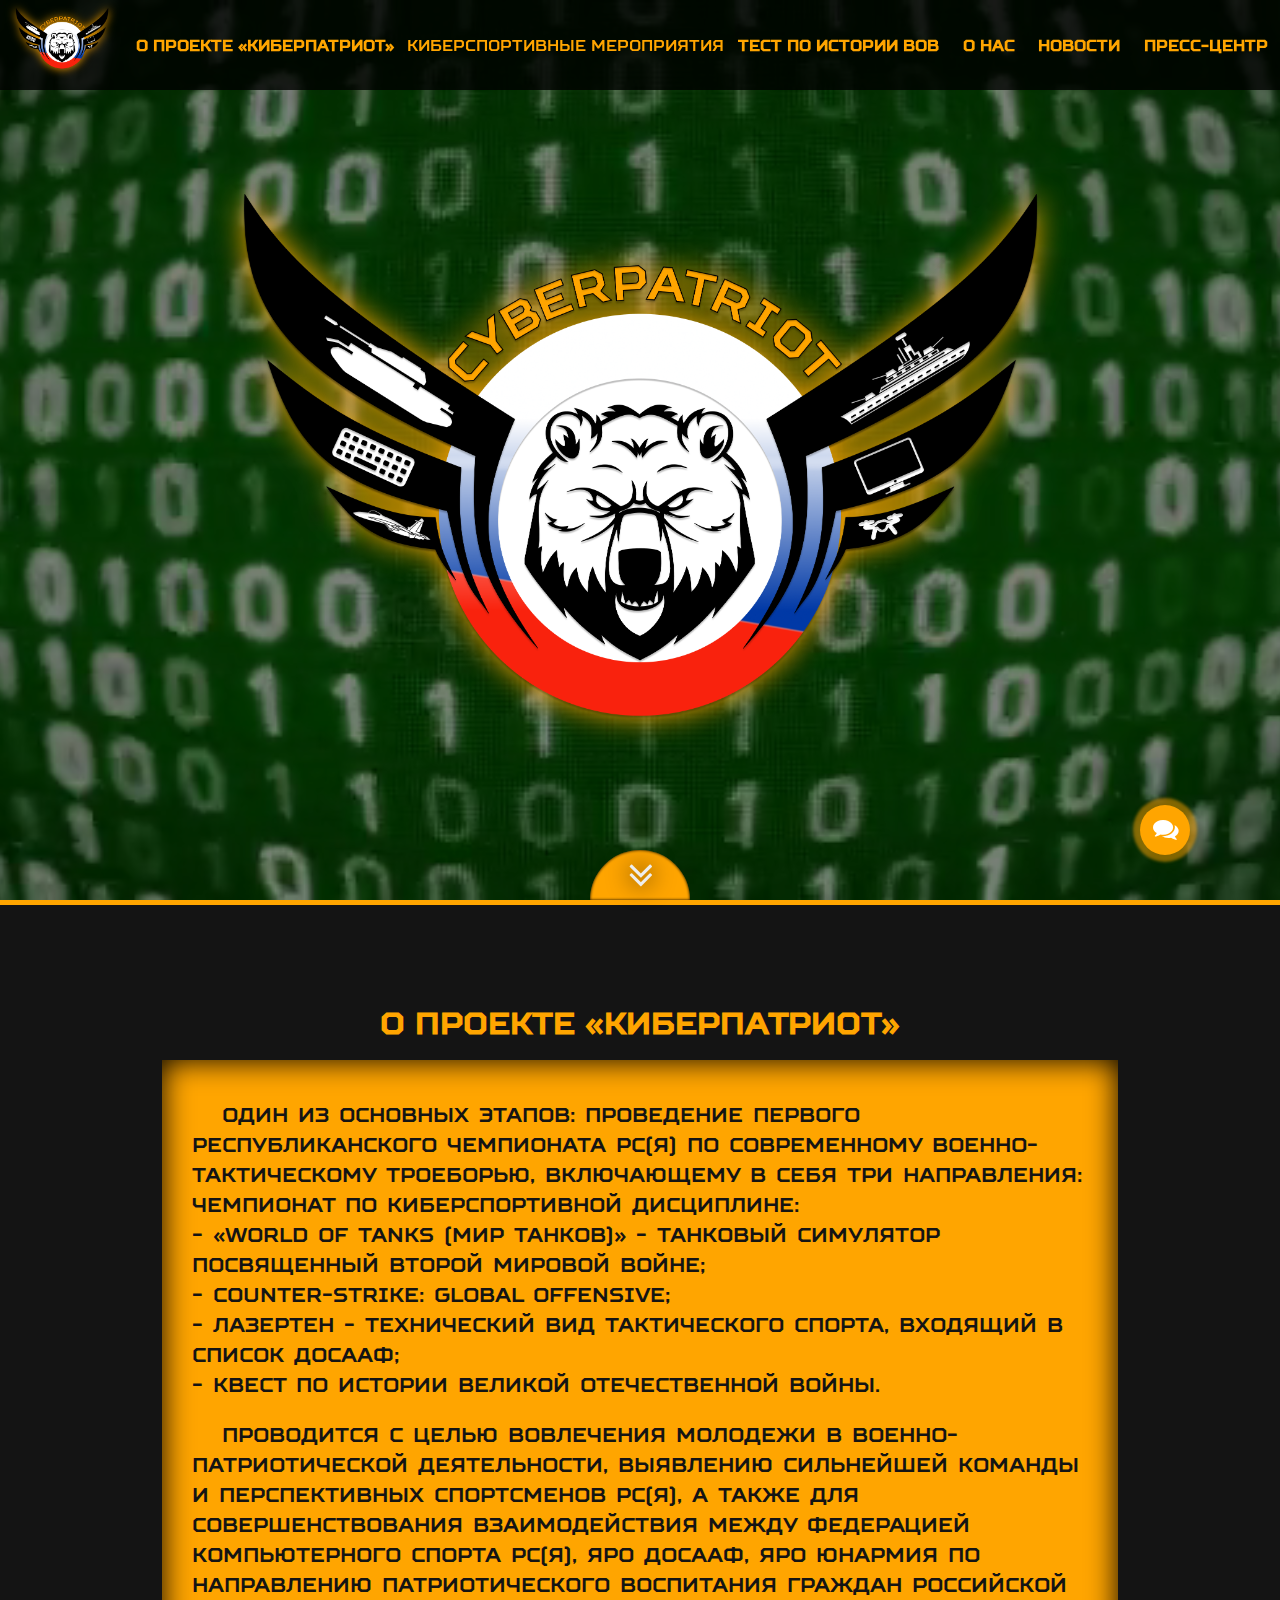
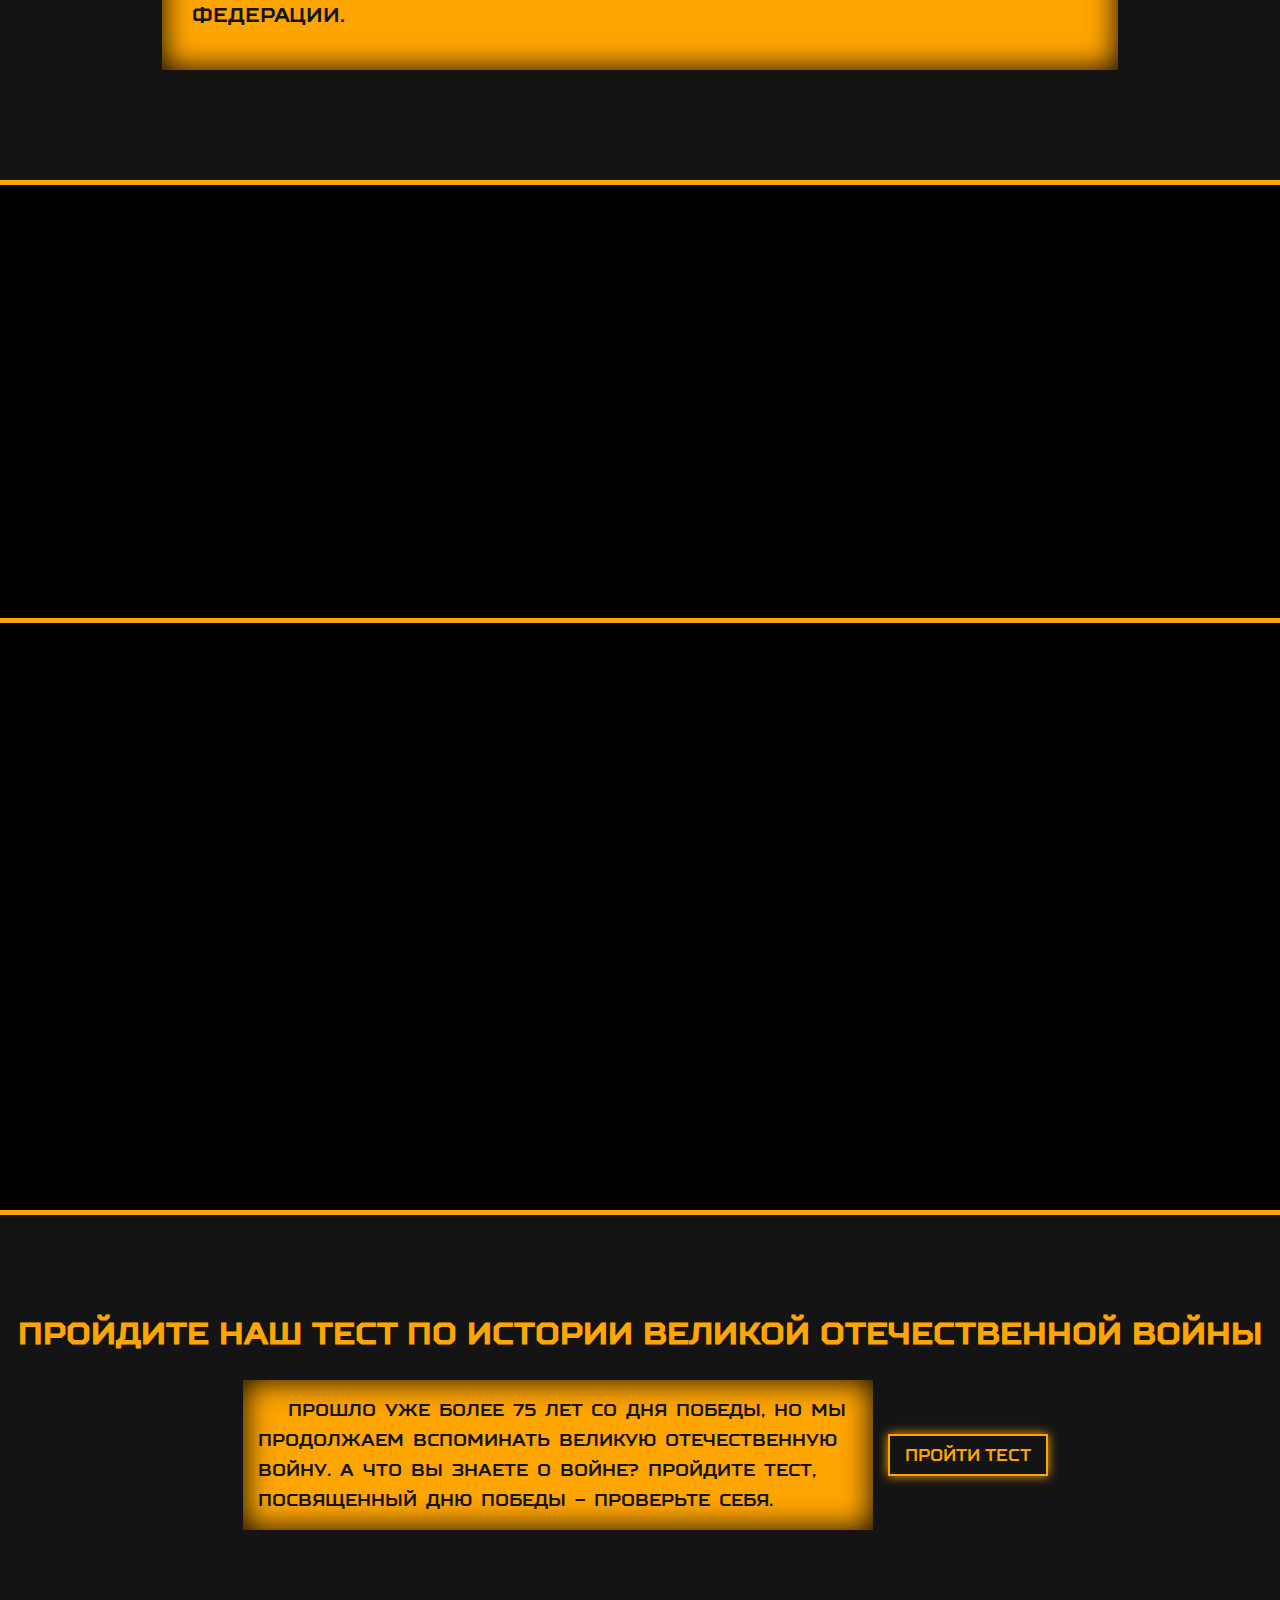
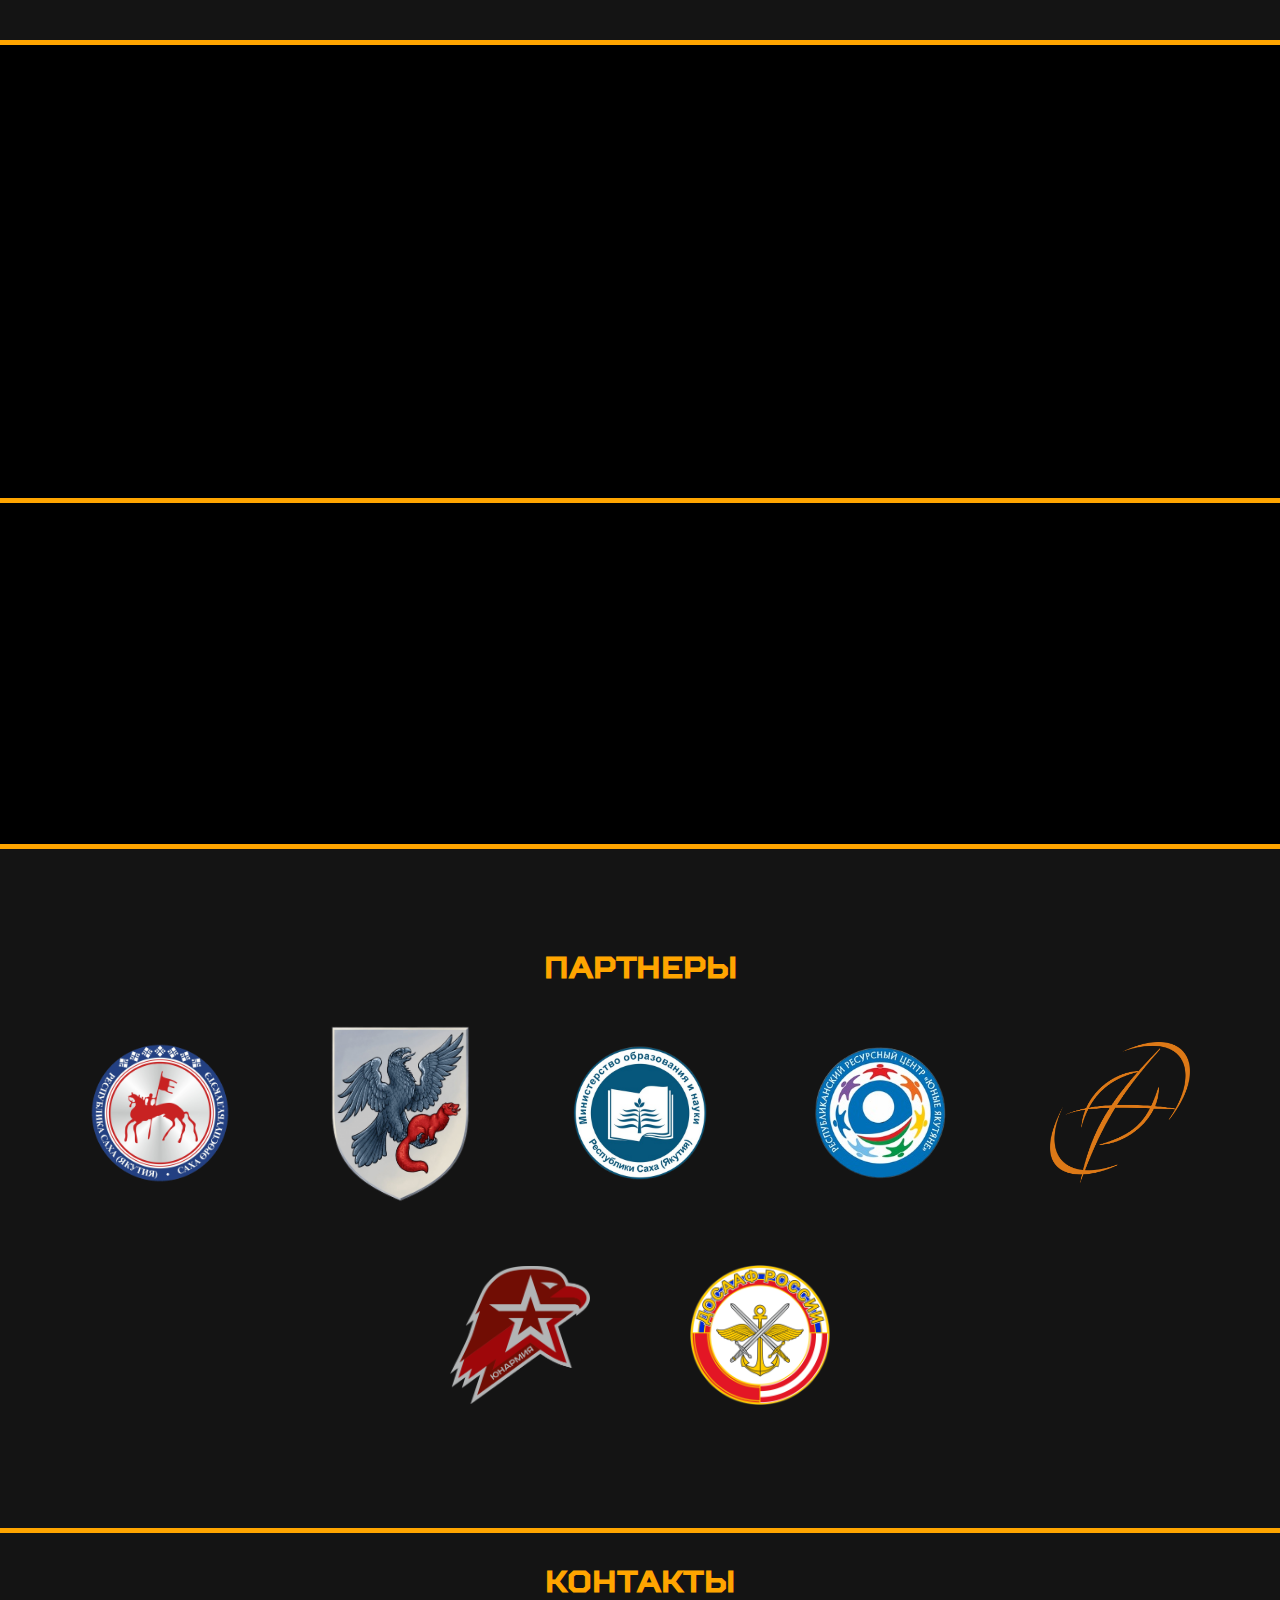
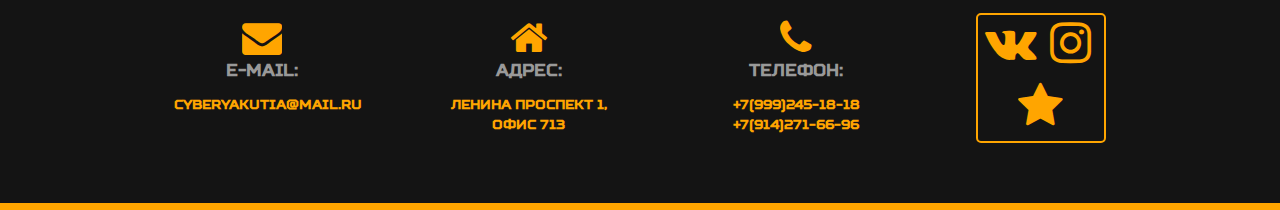
<file: index.html>
<!DOCTYPE html>
<html lang="en">
<head>
	<meta charset="UTF-8">
 	<meta name="viewport" content="width=device-width, initial-scale=1">
 	<link rel="shortcut icon" href="Group 3.png" type="image/png">
	<link rel="stylesheet" href="armygames.css">
	<link rel="stylesheet" href="media-armygames.css">
	<link href="https://stackpath.bootstrapcdn.com/font-awesome/4.7.0/css/font-awesome.min.css" rel="stylesheet">
	<script src="https://code.jquery.com/jquery-2.2.4.js"></script>
	<title>CYBERPATRIOT</title>
</head>
<body>
    <script type="text/javascript">
    $(function(){
        $('.preloader_bg, .preloader_content').fadeIn(0);
        $(window).load(function(){
            $('.preloader_bg').delay(250).fadeOut(100);
            $('.preloader_content').delay(250).fadeOut(150);
        });
    
    });
    $(document).ready( function(){
        $("header img").addClass("anilogo");
    });

    let vh = window.innerHeight * 0.01;
	document.documentElement.style.setProperty('--vh', `${vh}px`);

    window.addEventListener('resize', () => {
	  let vh = window.innerHeight * 0.01;
	  document.documentElement.style.setProperty('--vh', `${vh}px`);
	});
    </script>
    <div class="preloader_bg"></div>
    <div class="preloader_content">
    	<div class="loader"></div>
    </div>

	<input type="checkbox" class="navbtn" name="" checked="сhecked">
	<span class="icon"></span>
	<input type="checkbox" class="mailbtn" name="">
	<div class="givequest">
		<i class="fa fa-comments" aria-hidden="true"></i>
		<i class="fa fa-times" aria-hidden="true"></i>
	</div>

	<form  action="mail.php" method="POST">
		<h1>Задать вопрос</h1>
       		<div class="important">
				<h3>* - Обязательно к заполнению</h3>
			</div>
		<div class="mailbox">
				<h3>Ваше ФИО *</h3>
				<input name="name" placeholder="Оконешников Иван Иванович" required type="text">
		</div>
		<div class="mailbox">
				<h3>номер телефона *</h3>
				<input name="phone" type="text">
		</div>
		<div class="mailbox">
				<h3>Почта *</h3>
				<input name="mail" type="text">
		</div>
		<div class="mailbox">
				<h3>Сообщение</h3>
				<textarea name="someshet"></textarea>
		</div>
			<input type="submit" value="ОТПРАВИТЬ">
	        <address>cyberyakutia@mail.ru</address>
	 </form>

	<nav>
		<a href="#"><img src="Desktop2.png" alt=""></a>
		<a href="#tournament">О проекте «Киберпатриот»</a>
		
		<div class="linkgames">
			<p>киберспортивные мероприятия</p>
			<ul>
				<li><a href="#section1">CS:GO</a></li>
				<li><a href="#section2">WoT</a></li>
				<li><a href="#section3">лазертаг</a></li>
				<li><a href="#section4">лагерь</a></li>
			</ul>
		</div>
		<a href="testpatriot.html">тест по истории ВОВ</a>
		<a href="aboutUs.html">О нас</a>
		<a href="news.html">Новости</a>
		<a href="photoreport.html">пресс-центр</a>
	</nav>
	<header>
		<div class="blackvideo">
			<video preload="auto" autoplay="true" loop="true" muted="muted" >
				<source src="binaryvideo.mp4">
			</video>
		</div>
		<img src="Desktop2.png" alt="">
		<a href="#tournament" class="godown">
			<i class="fa fa-angle-double-down" aria-hidden="true"></i>
		</a>
	</header>
	<article id="tournament">
		<h2>О проекте «Киберпатриот»</h2>
		<div class="tournamenttext">
			<p>один из основных этапов: проведение первого Республиканского чемпионата РС(Я) по Современному военно-тактическому троеборью, включающему в себя три направления: 
Чемпионат по киберспортивной дисциплине:<br>  - «World of tanks (Мир танков)» - танковый симулятор посвященный Второй мировой войне;<br>  - Counter-Strike: Global Offensive;<br> - 
Лазертен - технический вид тактического спорта, входящий в список ДОСААФ;<br> - Квест по истории Великой отечественной войны.
</p><p>Проводится с целью вовлечения молодежи в военно-патриотической деятельности, выявлению сильнейшей команды и перспективных спортсменов РС(Я), а также для совершенствования взаимодействия между Федерацией Компьютерного Спорта РС(Я), ЯРО ДОСААФ, ЯРО ЮНАРМИЯ по направлению патриотического воспитания граждан Российской Федерации. 
</p>
		</div>
	</article>
	<section class="indexsection">
		<div id="section1" class="container">
		<div class="sectiontext">
			<h2>cs:go</h2>
			<h3>Противостояние Спецназа и террористов</h3>
			<div class="content">
				<p>CS:GO (Counter-Strike: Global Offensive) - это один из самых популярных шутеров нашего времени.</p>
				<p>Киберспортивная соревновательная составляющая CS:GO. Две команды: Контр-Террористы и Террористы должны защищать или атаковать плент (место закладки бомбы). Для того чтобы победить в раунде нужно ликвидировать весь состав команды врага, обезвредить бомбу или убедиться что бомба взорвалась (если играете за террористов).</p>
				<p> Игроки должны покупать оружие и броню чтобы повысить свои шансы на победу в матче.</p>
			</div>
		</div>
	</div>
	</section>
	<section class="indexsection">
		<div id="section2" class="container">
		<div class="sectiontext">
			<h2>World of tanks</h2>
			<h3>Соревнование танковых батальонов</h3>
			<div class="content">
				<p>World of Tanks — это массовая многопользовательская онлайн-игра, полностью посвящённая бронированным машинам середины XX века.</p>
				<p> У игроков есть возможность плечом к плечу сражаться с поклонниками стальных гигантов со всех уголков планеты, отстаивая свои претензии на мировое танковое господство.</p>
				<p>Продвинутая система прокачки и развития позволит вам испытать любую из машин, представленных в игре.</p>
				<p> Нравится ли вам изматывать противника на юрких лёгких танках, совершать неистовые прорывы на универсальных средних, испепелять врагов исполинскими «тяжами» или вы желаете стать первоклассным снайпером, управляя дальнобойной артиллерией, — машина любого класса может быть поистине смертоносным орудием в руках настоящего профессионала.</p>
			</div>
		</div>
	</div>
	</section>
	<article>
		<h2>пройдите наш тест по истории Великой отечественной войны</h2>
		<div class="testflex">
			<p>Прошло уже более 75 лет со дня Победы, но мы продолжаем вспоминать Великую Отечественную войну. А что вы знаете о войне? Пройдите тест, посвященный Дню Победы – проверьте себя.</p>
			<a href="testpatriot.html" class="link">
				пройти тест
			</a>
		</div>
		
	</article>
	<section class="indexsection">
		<div id="section3" class="container">
		<div class="sectiontext">
			<h2>лазертаг</h2>
			<h3>Соревнование лазерных батальонов</h3>
			<div class="content">
				<p>Лазертаг или лазерный бой, квазар - высокотехнологичная игра, происходящая в реальном времени и пространстве. Суть игры состоит в поражении игроков - противников безопасными лазерными выстрелами из бластера-автомата.</p> 
				<p>«Поражение» игрока происходит путём регистрации луча специальными датчиками оппонента (сенсорами), закрепленными на специальном жилете (повязке).</p> 
				<p>На выбор игроков предлагаются сценарные бои на любой из арен центра, предоставляются комплекты лазертаг-оборудования.</p>
			</div>
		</div>
	</div>
	</section>
	<section id="section4" class="indexsection">
		<div class="container">
		<div class="sectiontext">
			<h2>киберспортивный лагерь</h2>
			<h3>Военно-Полевые Испытания</h3>
			<div class="content">
				<p>Мы разработали уникальные квесты, которые станут не только отличным вариантом развлечений для детей и взрослых, но и хорошей физической тренировкой.</p> 
				<p>Во время часового квеста Вы пройдете полосу препятствий, ответите на загадки и проверите свою сообразительность, смекалку и наблюдательность.</p> 
			</div>
		</div>
	</div>
	</section>
	<article>
		<h2>Партнеры</h2>
	<div class="friends">
		<a href="https://agip.sakha.gov.ru/"target="_blank">
			<img src="sakha.png"  alt="">
		</a>
		<a href="https://якутск.рф"target="_blank">
			<img src="yakutsk.png"  alt="">
		</a>
		<a href="https://minobrnauki.sakha.gov.ru"target="_blank">
			<img src="book.png" alt="">
		</a>
		<a href="http://www.sakhaedu.ru"target="_blank">
			<img src="young.png" alt="">
		</a>
		<a href="https://vk.com/fcs_ykt"target="_blank">
			<img src="Vector.png" alt="">
		</a>
		<a href="https://yunarmy.ru/"target="_blank">
			<img src="ynarm.png" alt="">
		</a>
		<a href="http://www.dosaaf.ru/"target="_blank">
			<img src="dosaaf.png" alt="">
		</a>
	</div>
	</article>
	<footer>
		<h2>контакты</h2>
		<div class="contacts">
			<div class="contact">
				<i class="fa fa-envelope" aria-hidden="true"></i>
				<p>e-mail:</p>
				<h3>cyberyakutia@mail.ru</h3>
			</div>
			<div class="contact">
				<i class="fa fa-home" aria-hidden="true"></i>
				<p>адрес:</p>
				<h3>ленина проспект 1, офис 713</h3>
			</div>
			<div class="contact">
				<i class="fa fa-phone" aria-hidden="true"></i>
				<p>телефон:</p>
				<h3>+7(999)245-18-18<br>
					+7(914)271-66-96
				</h3>
			</div>
			<div class="contact">
				<a href="https://vk.com/fcs_ykt"><i class="fa fa-vk" aria-hidden="true"></i></a>
				<a href="https://www.instagram.com/cyberyakutia/"><i class="fa fa-instagram" aria-hidden="true"></i></a>
				<a href="https://resf.ru/"><i class="fa fa-star" aria-hidden="true"></i></a>
			</div>
		</div>
	</footer>
	<script src="scroll-out.js"></script>
	<script>
		ScrollOut({
			targets: '.container'
		})
	</script>
</body>
</html>
</file>
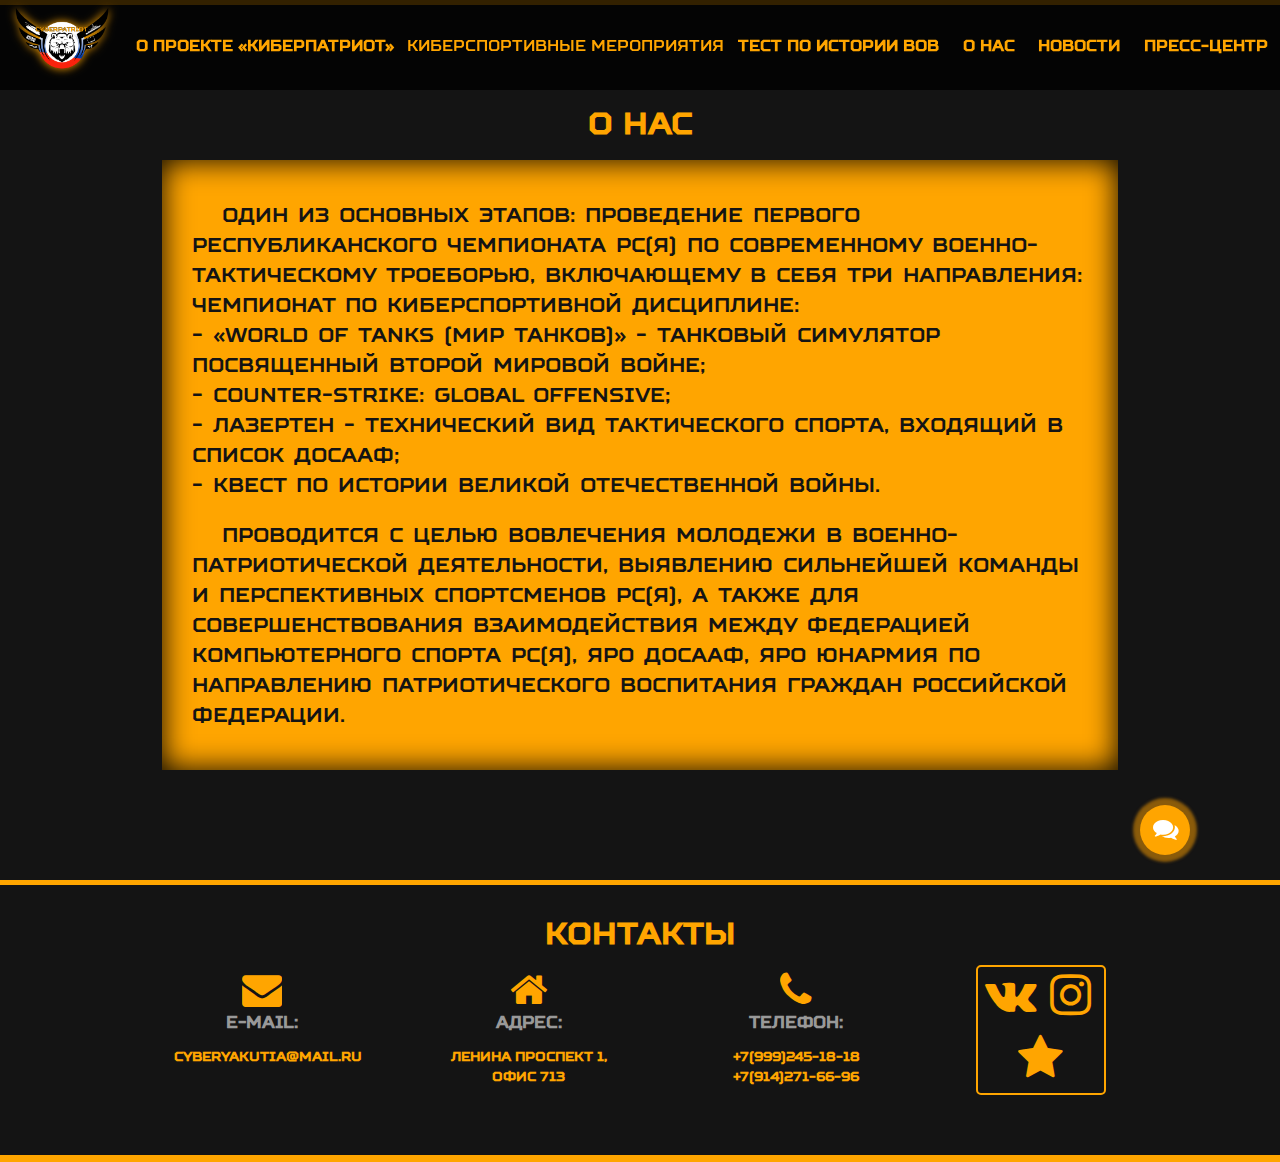
<file: aboutUs.html>
<!DOCTYPE html>
<html lang="en">
<head>
	<meta charset="UTF-8">
 	<meta name="viewport" content="width=device-width, initial-scale=1">
 	<link rel="shortcut icon" href="Group 3.png" type="image/png">
	<link rel="stylesheet" href="armygames.css">
	<link rel="stylesheet" href="media-armygames.css">
	<link href="https://stackpath.bootstrapcdn.com/font-awesome/4.7.0/css/font-awesome.min.css" rel="stylesheet">
	<script src="https://code.jquery.com/jquery-2.2.4.js"></script>
	<title>CYBERPATRIOT</title>
</head>
<body>
    <script type="text/javascript">
    $(function(){
        $('.preloader_bg, .preloader_content').fadeIn(0);
        $(window).load(function(){
            $('.preloader_bg').delay(250).fadeOut(100);
            $('.preloader_content').delay(250).fadeOut(150);
        });
    });
    $(document).ready( function(){
        $("header img").addClass("anilogo");
    });
    </script>
    <div class="preloader_bg"></div>
    <div class="preloader_content">
    	<div class="loader"></div>
    </div>

	<input type="checkbox" class="navbtn" name="" checked="сhecked">
	<span class="icon"></span>
	<input type="checkbox" class="mailbtn" name="">
	<div class="givequest">
		<i class="fa fa-comments" aria-hidden="true"></i>
		<i class="fa fa-times" aria-hidden="true"></i>
	</div>

	<form  action="mail.php" method="POST">
		<h1>Задать вопрос</h1>
       		<div class="important">
				<h3>* - Обязательно к заполнению</h3>
			</div>
		<div class="mailbox">
				<h3>Ваше ФИО *</h3>
				<input name="name" placeholder="Оконешников Иван Иванович" required type="text">
		</div>
		<div class="mailbox">
				<h3>номер телефона *</h3>
				<input name="phone" type="text">
		</div>
		<div class="mailbox">
				<h3>Почта *</h3>
				<input name="mail" type="text">
		</div>
		<div class="mailbox">
				<h3>Сообщение</h3>
				<textarea name="someshet"></textarea>
		</div>
			<input type="submit" value="ОТПРАВИТЬ">
	        <address>cyberyakutia@mail.ru</address>
	 </form>
	<nav>
		<a href="index.html"><img src="Desktop.png" alt=""></a>
		<a href="index.html#tournament">О проекте «Киберпатриот»</a>
		
		<div class="linkgames">
			<p>киберспортивные мероприятия</p>
			<ul>
				<li><a href="index.html#section1">CS:GO</a></li>
				<li><a href="index.html#section2">WoT</a></li>
				<li><a href="index.html#section3">лазертаг</a></li>
				<li><a href="index.html#section4">лагерь</a></li>
			</ul>
		</div>
		<a href="testpatriot.html">тест по истории ВОВ</a>
		<a href="#">О нас</a>
		<a href="news.html">Новости</a>
		<a href="photoreport.html">пресс-центр</a>
	</nav>
	<article id="tournament">
		<h2>О нас</h2>
		<div class="tournamenttext">
			<p>один из основных этапов: проведение первого Республиканского чемпионата РС(Я) по Современному военно-тактическому троеборью, включающему в себя три направления: 
Чемпионат по киберспортивной дисциплине:<br>  - «World of tanks (Мир танков)» - танковый симулятор посвященный Второй мировой войне;<br>  - Counter-Strike: Global Offensive;<br> - 
Лазертен - технический вид тактического спорта, входящий в список ДОСААФ;<br> - Квест по истории Великой отечественной войны.
</p><p>Проводится с целью вовлечения молодежи в военно-патриотической деятельности, выявлению сильнейшей команды и перспективных спортсменов РС(Я), а также для совершенствования взаимодействия между Федерацией Компьютерного Спорта РС(Я), ЯРО ДОСААФ, ЯРО ЮНАРМИЯ по направлению патриотического воспитания граждан Российской Федерации. 
</p>
		</div>
	</article>
	<footer>
		<h2>контакты</h2>
		<div class="contacts">
			<div class="contact">
				<i class="fa fa-envelope" aria-hidden="true"></i>
				<p>e-mail:</p>
				<h3>cyberyakutia@mail.ru</h3>
			</div>
			<div class="contact">
				<i class="fa fa-home" aria-hidden="true"></i>
				<p>адрес:</p>
				<h3>ленина проспект 1, офис 713</h3>
			</div>
			<div class="contact">
				<i class="fa fa-phone" aria-hidden="true"></i>
				<p>телефон:</p>
				<h3>+7(999)245-18-18<br>
					+7(914)271-66-96
				</h3>
			</div>
			<div class="contact">
				<a href="https://vk.com/fcs_ykt"><i class="fa fa-vk" aria-hidden="true"></i></a>
				<a href="https://www.instagram.com/cyberyakutia/"><i class="fa fa-instagram" aria-hidden="true"></i></a>
				<a href="https://resf.ru/"><i class="fa fa-star" aria-hidden="true"></i></a>
			</div>
		</div>
	</footer>
	<script src="scroll-out.js"></script>
	<script>
		ScrollOut({
			targets: '.container'
		})
	</script>
</body>
</html>
</file>
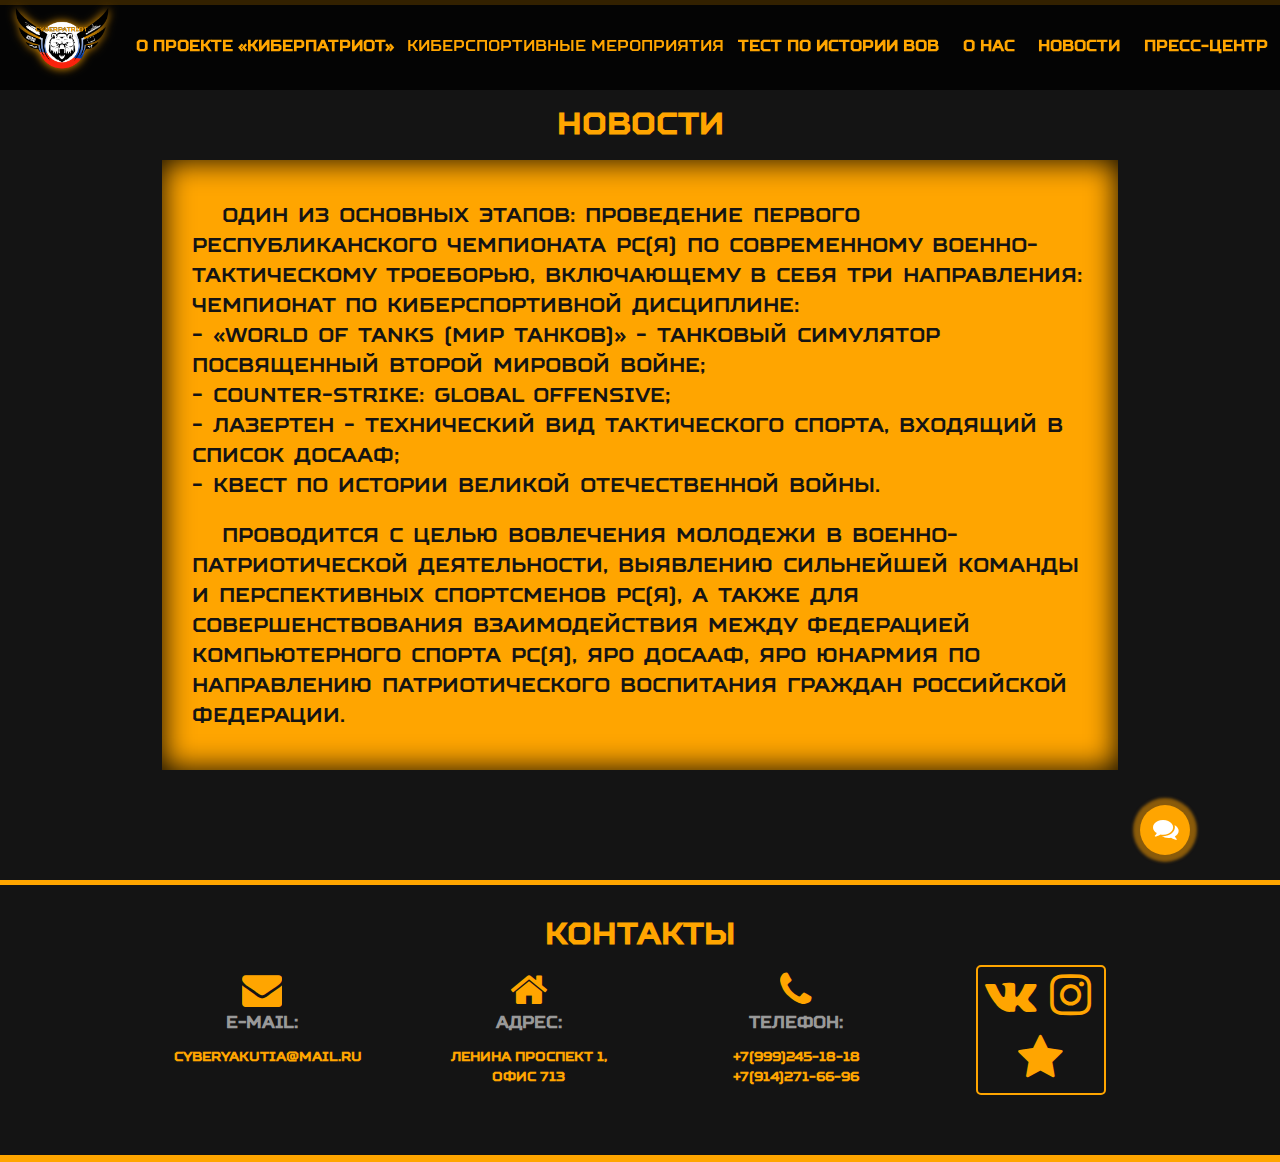
<file: news.html>
<!DOCTYPE html>
<html lang="en">
<head>
	<meta charset="UTF-8">
 	<meta name="viewport" content="width=device-width, initial-scale=1">
 	<link rel="shortcut icon" href="Group 3.png" type="image/png">
	<link rel="stylesheet" href="armygames.css">
	<link rel="stylesheet" href="media-armygames.css">
	<link href="https://stackpath.bootstrapcdn.com/font-awesome/4.7.0/css/font-awesome.min.css" rel="stylesheet">
	<script src="https://code.jquery.com/jquery-2.2.4.js"></script>
	<title>CYBERPATRIOT</title>
</head>
<body>
    <script type="text/javascript">
    $(function(){
        $('.preloader_bg, .preloader_content').fadeIn(0);
        $(window).load(function(){
            $('.preloader_bg').delay(250).fadeOut(100);
            $('.preloader_content').delay(250).fadeOut(150);
        });
    });
    $(document).ready( function(){
        $("header img").addClass("anilogo");
    });
    </script>
    <div class="preloader_bg"></div>
    <div class="preloader_content">
    	<div class="loader"></div>
    </div>

	<input type="checkbox" class="navbtn" name="" checked="сhecked">
	<span class="icon"></span>
	<input type="checkbox" class="mailbtn" name="">
	<div class="givequest">
		<i class="fa fa-comments" aria-hidden="true"></i>
		<i class="fa fa-times" aria-hidden="true"></i>
	</div>

	<form  action="mail.php" method="POST">
		<h1>Задать вопрос</h1>
       		<div class="important">
				<h3>* - Обязательно к заполнению</h3>
			</div>
		<div class="mailbox">
				<h3>Ваше ФИО *</h3>
				<input name="name" placeholder="Оконешников Иван Иванович" required type="text">
		</div>
		<div class="mailbox">
				<h3>номер телефона *</h3>
				<input name="phone" type="text">
		</div>
		<div class="mailbox">
				<h3>Почта *</h3>
				<input name="mail" type="text">
		</div>
		<div class="mailbox">
				<h3>Сообщение</h3>
				<textarea name="someshet"></textarea>
		</div>
			<input type="submit" value="ОТПРАВИТЬ">
	        <address>cyberyakutia@mail.ru</address>
	 </form>
	<nav>
		<a href="index.html"><img src="Desktop.png" alt=""></a>
		<a href="index.html#tournament">О проекте «Киберпатриот»</a>
		
		<div class="linkgames">
			<p>киберспортивные мероприятия</p>
			<ul>
				<li><a href="index.html#section1">CS:GO</a></li>
				<li><a href="index.html#section2">WoT</a></li>
				<li><a href="index.html#section3">лазертаг</a></li>
				<li><a href="index.html#section4">лагерь</a></li>
			</ul>
		</div>
		<a href="testpatriot.html">тест по истории ВОВ</a>
		<a href="aboutUs.html">О нас</a>
		<a href="#">Новости</a>
		<a href="photoreport.html">пресс-центр</a>
	</nav>
	<article id="tournament">
		<h2>Новости</h2>
		<div class="tournamenttext">
			<p>один из основных этапов: проведение первого Республиканского чемпионата РС(Я) по Современному военно-тактическому троеборью, включающему в себя три направления: 
Чемпионат по киберспортивной дисциплине:<br>  - «World of tanks (Мир танков)» - танковый симулятор посвященный Второй мировой войне;<br>  - Counter-Strike: Global Offensive;<br> - 
Лазертен - технический вид тактического спорта, входящий в список ДОСААФ;<br> - Квест по истории Великой отечественной войны.
</p><p>Проводится с целью вовлечения молодежи в военно-патриотической деятельности, выявлению сильнейшей команды и перспективных спортсменов РС(Я), а также для совершенствования взаимодействия между Федерацией Компьютерного Спорта РС(Я), ЯРО ДОСААФ, ЯРО ЮНАРМИЯ по направлению патриотического воспитания граждан Российской Федерации. 
</p>
		</div>
	</article>
	<footer>
		<h2>контакты</h2>
		<div class="contacts">
			<div class="contact">
				<i class="fa fa-envelope" aria-hidden="true"></i>
				<p>e-mail:</p>
				<h3>cyberyakutia@mail.ru</h3>
			</div>
			<div class="contact">
				<i class="fa fa-home" aria-hidden="true"></i>
				<p>адрес:</p>
				<h3>ленина проспект 1, офис 713</h3>
			</div>
			<div class="contact">
				<i class="fa fa-phone" aria-hidden="true"></i>
				<p>телефон:</p>
				<h3>+7(999)245-18-18<br>
					+7(914)271-66-96
				</h3>
			</div>
			<div class="contact">
				<a href="https://vk.com/fcs_ykt"><i class="fa fa-vk" aria-hidden="true"></i></a>
				<a href="https://www.instagram.com/cyberyakutia/"><i class="fa fa-instagram" aria-hidden="true"></i></a>
				<a href="https://resf.ru/"><i class="fa fa-star" aria-hidden="true"></i></a>
			</div>
		</div>
	</footer>
	<script src="scroll-out.js"></script>
	<script>
		ScrollOut({
			targets: '.container'
		})
	</script>
</body>
</html>
</file>
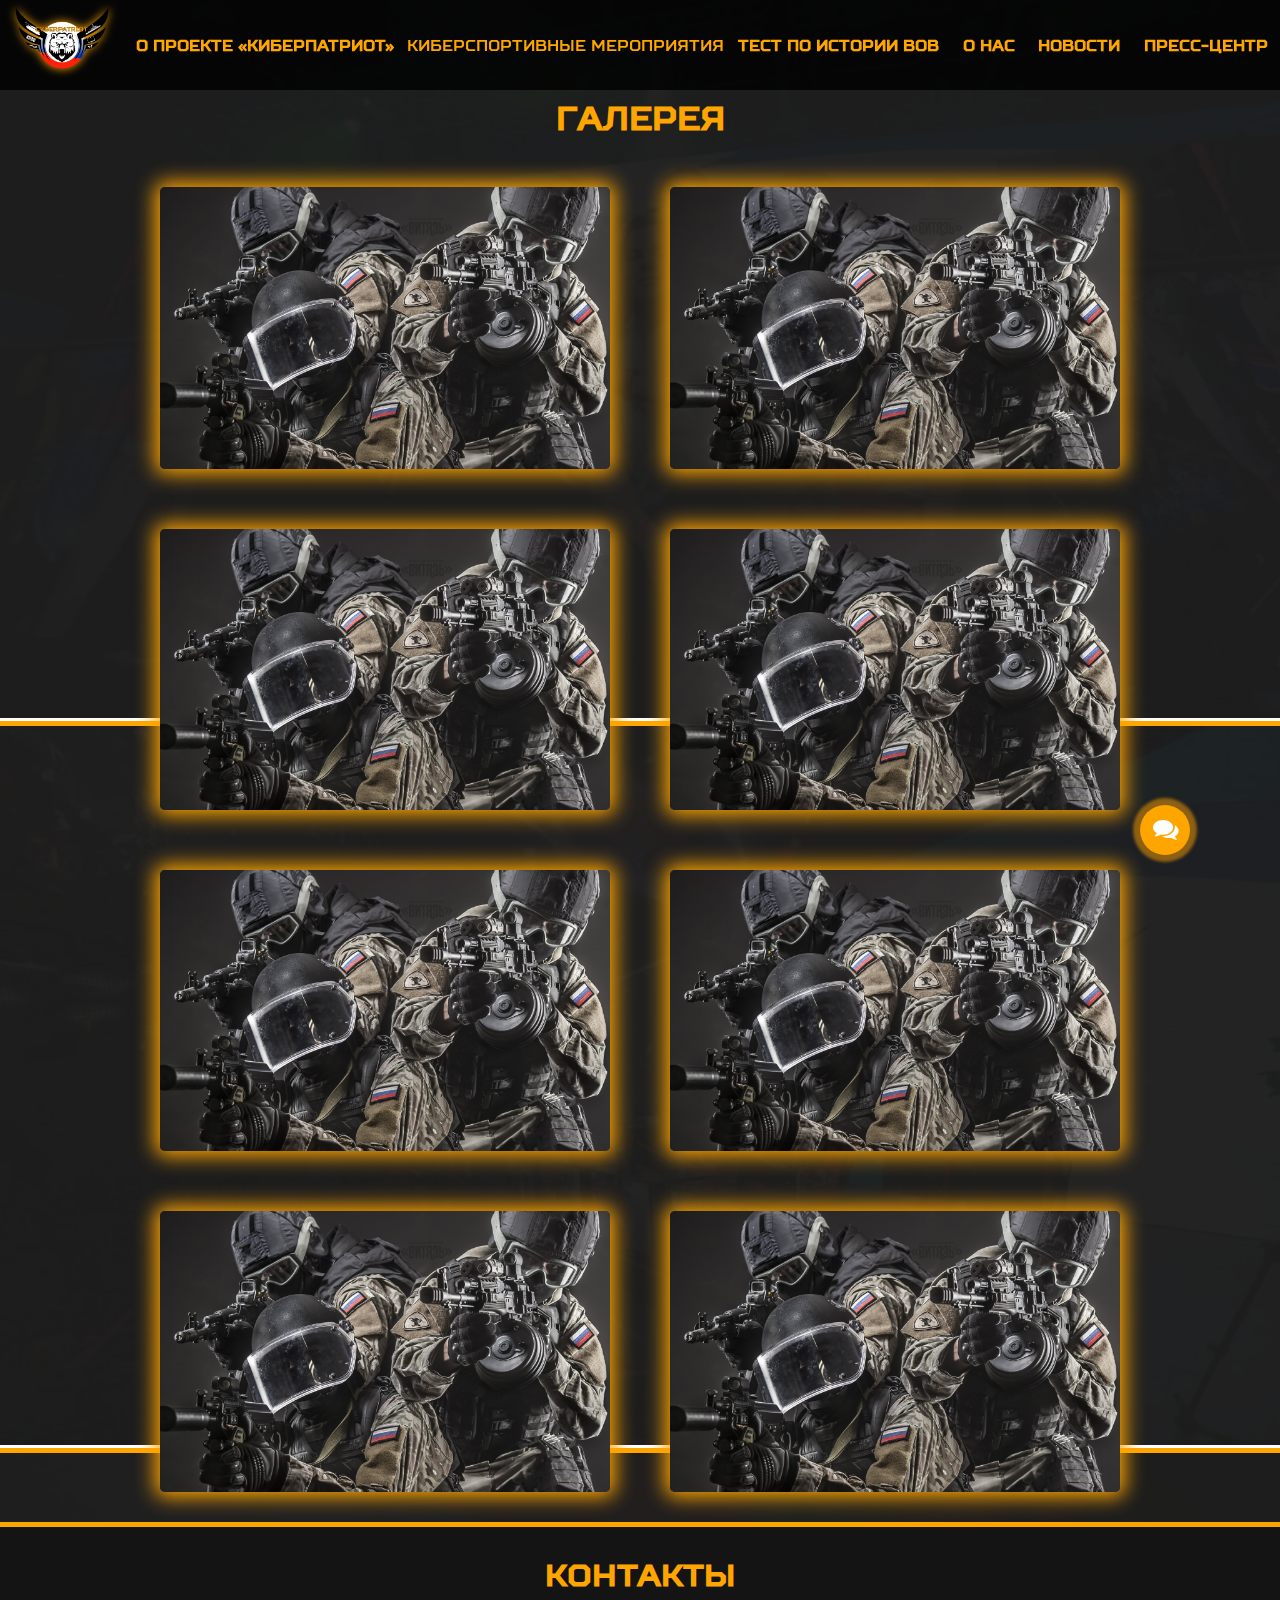
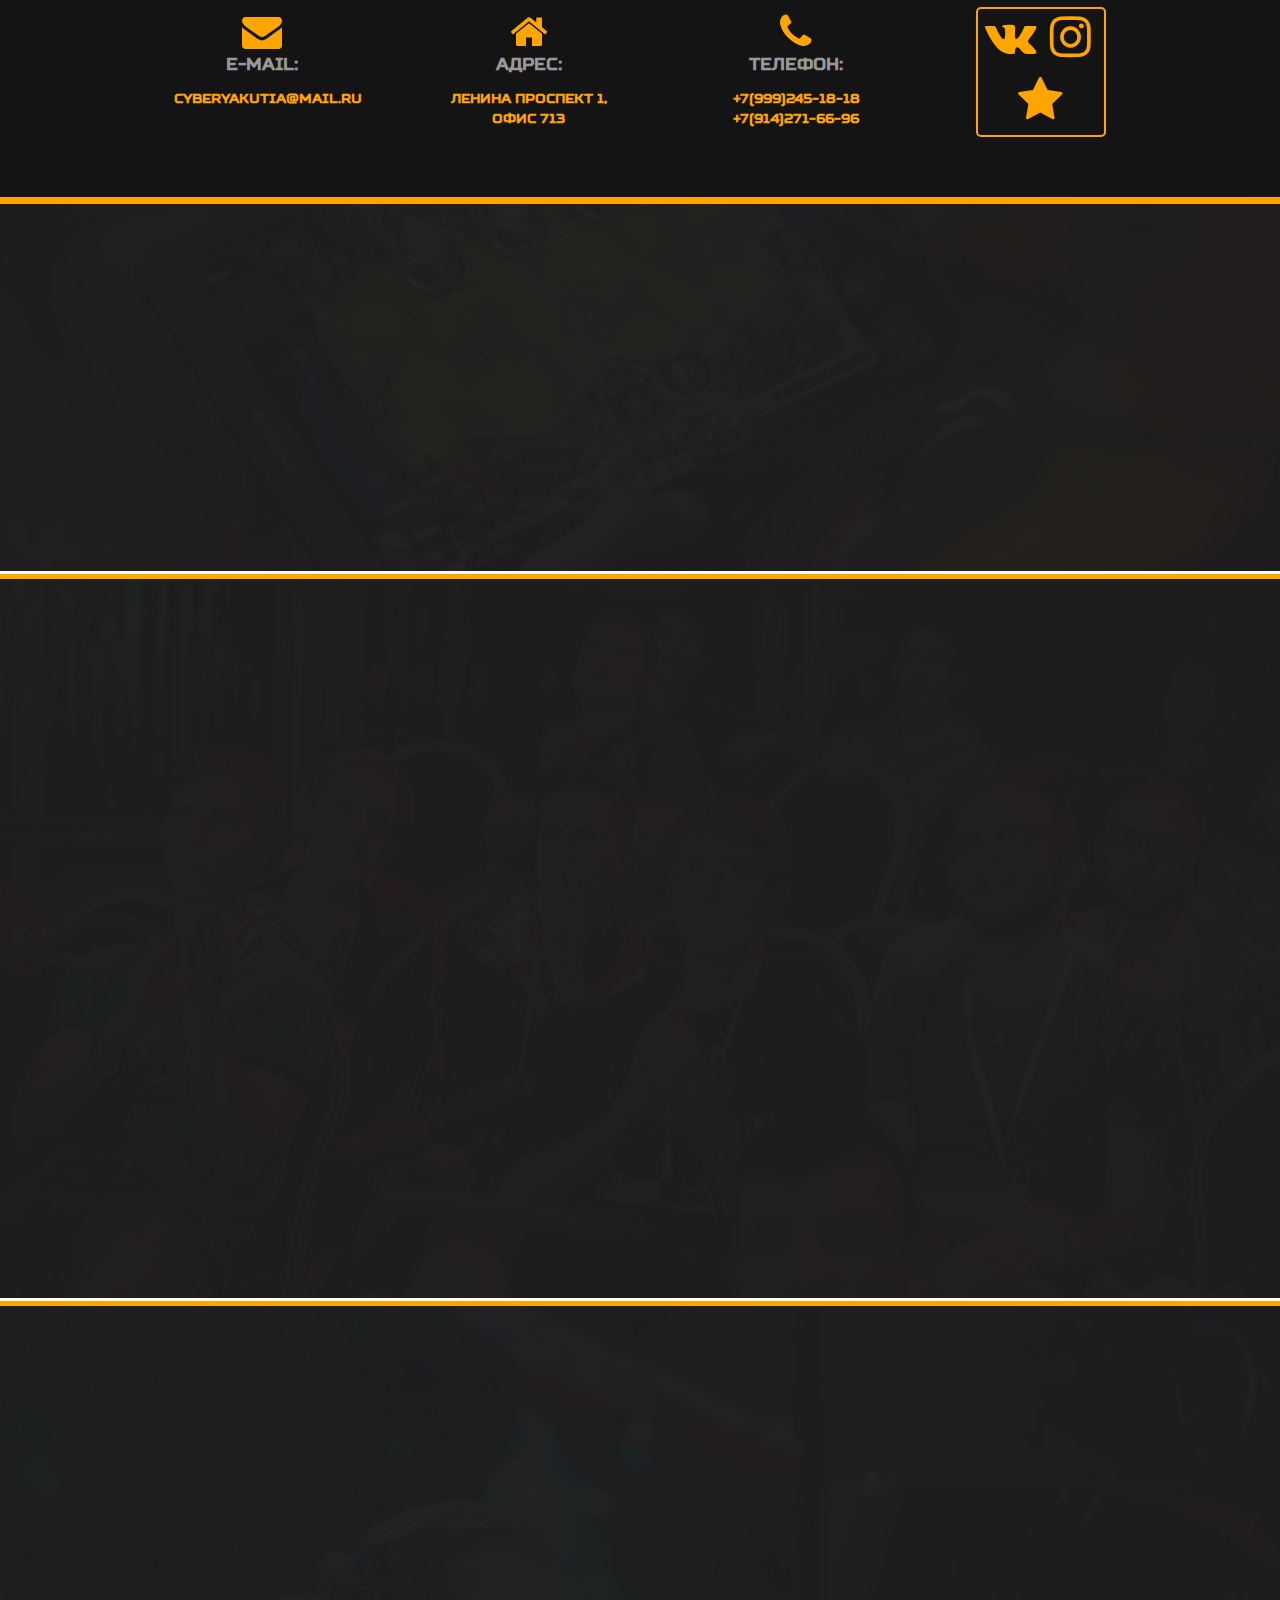
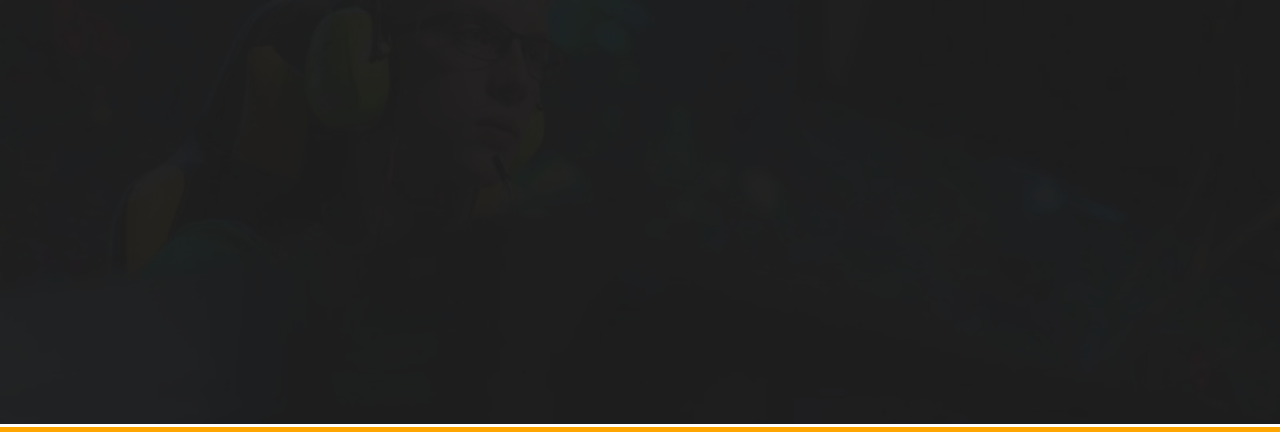
<file: photoreport.html>
<!DOCTYPE html>
<html lang="en">
<head>
	<meta charset="UTF-8">
	<meta name="viewport" content="width=device-width, initial-scale=1">
	<link rel="shortcut icon" href="Group 3.png" type="image/png">
	<link rel="stylesheet" href="photoreport.css">
	<link rel="stylesheet" href="armygames.css">
	<link rel="stylesheet" href="media-armygames.css">
	<link href="https://stackpath.bootstrapcdn.com/font-awesome/4.7.0/css/font-awesome.min.css" rel="stylesheet">
	<title>CYBERPATRIOT</title>
</head>
<body>
	<input type="checkbox" class="navbtn" name="" checked="сhecked">
	<span class="icon"></span>

	<input type="checkbox" class="mailbtn" name="">
	<div class="givequest">
		<i class="fa fa-comments" aria-hidden="true"></i>
		<i class="fa fa-times" aria-hidden="true"></i>
	</div>

	<form  action="mail.php" method="POST">
		<h1>Задать вопрос</h1>
       		<div class="important">
				<h3>* - Обязательно к заполнению</h3>
			</div>
		<div class="mailbox">
				<h3>Ваше ФИО *</h3>
				<input name="name" placeholder="Оконешников Иван Иванович" required type="text">
		</div>
		<div class="mailbox">
				<h3>номер телефона *</h3>
				<input name="phone" type="text">
		</div>
		<div class="mailbox">
				<h3>Почта *</h3>
				<input name="mail" type="text">
		</div>
		<div class="mailbox">
				<h3>Сообщение</h3>
				<textarea name="someshet"></textarea>
		</div>
			<input type="submit" value="ОТПРАВИТЬ">
	        <address>cyberpatriot@gmail.com</address>
	 </form>

    <nav>
        <a href="index.html"><img src="Desktop.png" alt=""></a>
        <a href="index.html#tournament">О проекте «Киберпатриот»</a>
        <div class="linkgames">
            <p>киберспортивные мероприятия</p>
            <ul>
                <li><a href="index.html#section1">CS:GO</a></li>
                <li><a href="index.html#section2">WoT</a></li>
                <li><a href="index.html#section3">лазертаг</a></li>
                <li><a href="index.html#section4">лагерь</a></li>
            </ul>
        </div>
        <a href="testpatriot.html">тест по истории вов</a>
        <a href="aboutus.html">О нас</a>
        <a href="news.html">Новости</a>
        <a href="photoreport.html">пресс-центр</a>
    </nav>
	<h1>Галерея</h1>
	<section class="backphoto">
		<div><img src="cyber1.jpg" alt=""></div>
		<div><img src="cyber2.jpg" alt=""></div>
		<div><img src="cyber3.jpg" alt=""></div>
		<div><img src="cyber4.jpg" alt=""></div>
		<div><img src="cyber5.jpg" alt=""></div>
	</section>
	<section class="photogallery">
		<img src="Army2.jpg" alt="">
		<img src="Army2.jpg" alt="">
		<img src="Army2.jpg" alt="">
		<img src="Army2.jpg" alt="">
		<img src="Army2.jpg" alt="">
		<img src="Army2.jpg" alt="">
		<img src="Army2.jpg" alt="">
		<img src="Army2.jpg" alt="">
	</article>
	<footer>
		<h2>контакты</h2>
		<div class="contacts">
			<div class="contact">
				<i class="fa fa-envelope" aria-hidden="true"></i>
				<p>e-mail:</p>
				<h3>cyberyakutia@mail.ru</h3>
			</div>
			<div class="contact">
				<i class="fa fa-home" aria-hidden="true"></i>
				<p>адрес:</p>
				<h3>ленина проспект 1, офис 713</h3>
			</div>
			<div class="contact">
				<i class="fa fa-phone" aria-hidden="true"></i>
				<p>телефон:</p>
				<h3>+7(999)245-18-18<br>
					+7(914)271-66-96
				</h3>
			</div>
			<div class="contact">
				<a href="https://vk.com/fcs_ykt"><i class="fa fa-vk" aria-hidden="true"></i></a>
				<a href="https://www.instagram.com/cyberyakutia/"><i class="fa fa-instagram" aria-hidden="true"></i></a>
				<a href="https://resf.ru/"><i class="fa fa-star" aria-hidden="true"></i></a>
			</div>
		</div>
	</footer>
</body>
</html>
</file>
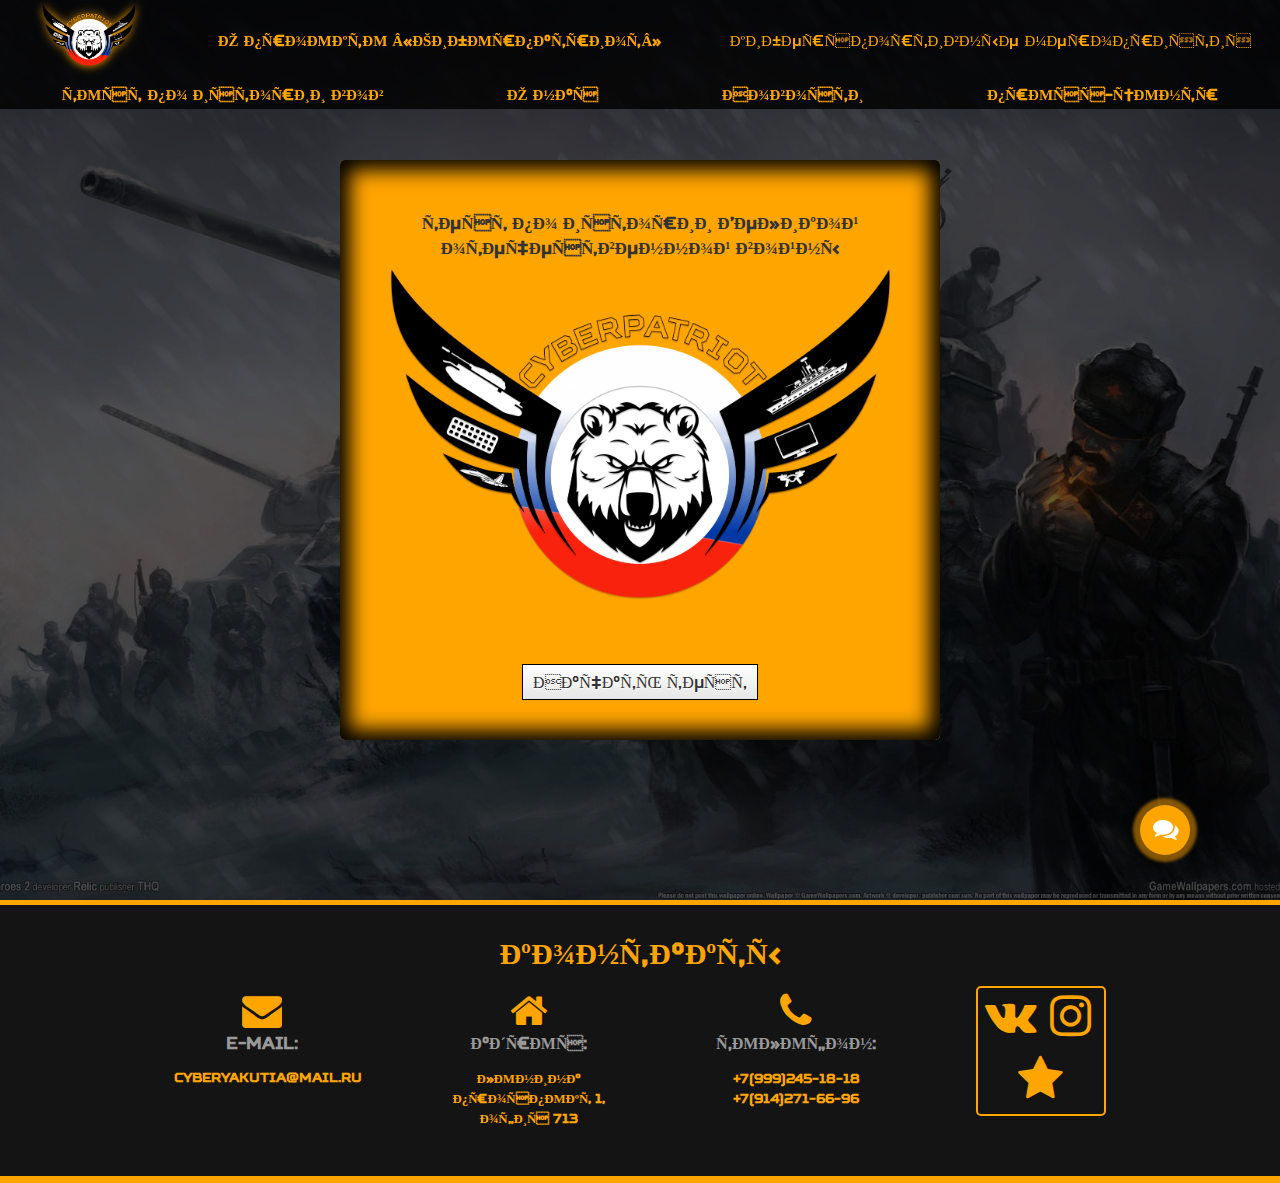
<file: testpatriot.html>
<!DOCTYPE html>
<html lang="ru">
<head>
<meta charset=UTF-8/>
<meta name="viewport" content="width=device-width, initial-scale=1">
<link rel="shortcut icon" href="Group 3.png" type="image/png">
<link rel="stylesheet" href="armygames.css">
<link rel="stylesheet" href="media-armygames.css">
<link href="https://stackpath.bootstrapcdn.com/font-awesome/4.7.0/css/font-awesome.min.css" rel="stylesheet">
<link rel="stylesheet" href="testpatriot.css">
    <title>CYBERPATRIOT</title>

<script type="text/javascript" src="https://ajax.googleapis.com/ajax/libs/jquery/1.9.1/jquery.min.js"></script>
<script type="text/javascript" src="jQuizler.js"></script>

<link rel="stylesheet" href="bootstrap.min.css" />
<link rel="stylesheet" href="jQuizler.css" />

<script type="text/javascript">
var questions = [
    {
        type: "choose",
        question: "Вопрос 1. Когда началась Великая Отечественная война? ",
        answers: [
            "8 мая 1941 года",
            "22 июня 1941 года",
            "11 августа 1941 года"
        ],
        correct: [2]
    },
    {
        type: "choose",
        question: "<h3>KDE, GNOME, Xfce - это названия...</h3>",
        answers: [
            "Оболочек операционной системы Linux",
            "Графических редакторов",
            "Браузеров",
			"Сред разработки",
			"Операционных систем"
        ],
        correct: [1]
    },
	{
        type: "choose",
        question: "<h3>FAT32, Ext2, NTFS - это...</h3>",
        answers: [
            "Названия различных операционных систем",
            "Названия различных файловых систем",
            "Виды кодировки файлов",
			"Расширения файлов"
        ],
        correct: [2]
    },
	{
        type: "choose",
        question: "<h3>Папка, которая выступает в качестве вершины файловой структуры?</h3>",
        answers: [
            "Корневая папка",
            "Начальная папка",
            "Стартовая папка"
        ],
        correct: [1]
    },
	{
        type: "choose",
        question: "<h3>Jpg, gif, png, tiff - это...</h3>",
        answers: [
            "Названия различных файловых систем",
            "Расширения графических файлов",
            "Расширения текстовых файлов"
        ],
        correct: [2]
    },
	{
        type: "choose",
        question: "<h3>Какой фирмой выпускается операционная система MacOS?</h3>",
        answers: [
            "Apple",
            "IBM",
            "HP",
			"Acer"
        ],
        correct: [1]
    },
	{
        type: "choose",
        question: "<h3>Исторически первая операционная система семейства Windows?</h3>",
        answers: [
            "Windows 3.0",
            "Windows 3.1",
            "Windows NT",
			"Windows 95"
        ],
        correct: [3]
    },
	{
        type: "choose",
        question: "<h3>Дистрибутив Ubuntu имеет в качестве графической рабочей среды...</h3>",
        answers: [
            "KDE",
            "Gnome",
            "Xfce",
			"lxde"
        ],
        correct: [2]
    },
	{
        type: "choose",
        question: "<h3>Каково принципиальное отличие Linux от Windows?</h3>",
        answers: [
            "Простота использования",
            "Наличие нескольких графических оболочек",
			"Открытость кода операционной системы",
			"Широкая известность и популярность"
        ],
        correct: [3]
    },
	{
        type: "choose",
        question: "<h3>Windows 3.1 - это?</h3>",
        answers: [
            "Исторически первая операционная система Microsoft",
            "Одна из оболочек операционной системы MS DOS",
            "Среда программирования",
			"Текстовый редактор"
        ],
        correct: [2]
    },
	{
        type: "choose",
        question: "<h3>Как зовут создателя операционной системы Linux?</h3>",
        answers: [
            "Билл Гейтс",
            "Эндрю Таненбаум",
            "Пол Аллен",
			"Линус Торвальдс"
        ],
        correct: [4]
    },
	{
        type: "choose",
        question: "<h3>Логически связанная совокупность данных или программ, для размещения которой во внешней памяти выделяется определенная область?</h3>",
        answers: [
            "Файл",
            "Папка",
            "Документ",
			"Раздел"
        ],
        correct: [1]
    },
	{
        type: "choose",
        question: "<h3>Одна из транзитных частей операционных систем?</h3>",
        answers: [
            "Ядро",
            "Драйверы устройств",
            "Прикладные программы",
			"Системный загрузчик"
        ],
        correct: [4]
    },
    {
        type: "choose",
        question: "<h3>ты - это названия...</h3>",
        answers: [
            "Оболочек операционной системы Linux",
            "Графических редакторов",
            "Браузеров",
            "Сред разработки",
            "ты пидор"
        ],
        correct: [5]
    }
];

$("document").ready(function(){
    $("#jQuizler").jQuizler(questions);
});

</script>
</head>
<body>
	<input type="checkbox" class="navbtn" name="" checked="сhecked">
    <span class="icon"></span>

    <input type="checkbox" class="mailbtn" name="">
    <div class="givequest">
        <i class="fa fa-comments" aria-hidden="true"></i>
        <i class="fa fa-times" aria-hidden="true"></i>
    </div>

    <form  action="mail.php" method="POST">
        <h1>Задать вопрос</h1>
            <div class="important">
                <h3>* - Обязательно к заполнению</h3>
            </div>
        <div class="mailbox">
                <h3>Ваше ФИО *</h3>
                <input name="name" placeholder="Оконешников Иван Иванович" required type="text">
        </div>
        <div class="mailbox">
                <h3>номер телефона *</h3>
                <input name="phone" type="text">
        </div>
        <div class="mailbox">
                <h3>Почта *</h3>
                <input name="mail" type="text">
        </div>
        <div class="mailbox">
                <h3>Сообщение</h3>
                <textarea name="someshet"></textarea>
        </div>
            <input type="submit" value="ОТПРАВИТЬ">
            <address>cyberpatriot@gmail.com</address>
     </form>

    <nav>
        <a href="index.html"><img src="Desktop2.png" alt=""></a>
        <a href="index.html#tournament">О проекте «Киберпатриот»</a>
        <div class="linkgames">
            <p>киберспортивные мероприятия</p>
            <ul>
                <li><a href="index.html#section1">CS:GO</a></li>
                <li><a href="index.html#section2">WoT</a></li>
                <li><a href="index.html#section3">лазертаг</a></li>
                <li><a href="index.html#section4">лагерь</a></li>
            </ul>
        </div>
        <a href="#">тест по истории вов</a>
        <a href="aboutus.html">О нас</a>
        <a href="news.html">Новости</a>
        <a href="photoreport.html">пресс-центр</a>
    </nav>
    <div class="testbox">

        <div id="jQuizler" class="main-quiz-holder">
            <h3>тест по истории Великой отечественной войны</h3>
    		<p><img src="Desktop2.png" /></p>
            <button class="btn btn-large">Начать тест</button>
        </div>

    </div>
    <footer>
        <h2>контакты</h2>
        <div class="contacts">
            <div class="contact">
                <i class="fa fa-envelope" aria-hidden="true"></i>
                <p>e-mail:</p>
                <h3>cyberyakutia@mail.ru</h3>
            </div>
            <div class="contact">
                <i class="fa fa-home" aria-hidden="true"></i>
                <p>адрес:</p>
                <h3>ленина проспект 1, офис 713</h3>
            </div>
            <div class="contact">
                <i class="fa fa-phone" aria-hidden="true"></i>
                <p>телефон:</p>
                <h3>+7(999)245-18-18<br>
                    +7(914)271-66-96
                </h3>
            </div>
            <div class="contact">
                <a href="https://vk.com/fcs_ykt"><i class="fa fa-vk" aria-hidden="true"></i></a>
                <a href="https://www.instagram.com/cyberyakutia/"><i class="fa fa-instagram" aria-hidden="true"></i></a>
                <a href="https://resf.ru/"><i class="fa fa-star" aria-hidden="true"></i></a>
            </div>
        </div>
    </footer>
</body>
</html>
</file>
<file: armygames.css>
@font-face {
font-family: "Squares Bold";
src:url("Squares Bold Free.otf");
}
html{
	scroll-behavior: smooth;
}
.preloader_bg { position: fixed; background: rgba(15,15,15,1); width: 100%; height: 100%; top: 0; left: 0; z-index: 200; }
.preloader_content { position: fixed; left: 50%; top: 50%; transform: translate(-50%,-50%); z-index: 201; font-size: 14px; }
.preloader_content .loader{
	position: relative;
	width: 150px;
	height: 150px;
	border-radius: 50%;
	background:
	linear-gradient(45deg,black,black 40%,orange);
	animation: preload infinite linear 1s;
}
.preloader_content .loader::before{
	content: '';
	position: absolute;
	top:6px;
	left: 6px;
	right: 6px;
	bottom: 6px;
	background: #000;
	border-radius: 50%;
	z-index: 1000
}
.preloader_content .loader::after{
	content: '';
	position: absolute;
	top:0px;
	left: 0px;
	right: 0px;
	bottom: 0px;
	background: #000;
	border-radius: 50%;
	background:
	linear-gradient(45deg,black,black 40%,orange);
	z-index:1;
	filter: blur(30px);
}
@keyframes preload{
	0%{
		transform: rotate(0);
	}
	100%{
		transform:rotate(360deg);
	}
}
body{
	font-family:"Squares Bold" !important;
	padding: 0;
	margin: 0;
	font-size: medium!important;
	line-height: normal!important;
}
body::-webkit-scrollbar {
    width: 1em;
}
 
body::-webkit-scrollbar-track {
    background:#222;
}
 
body::-webkit-scrollbar-thumb {
  background-color: orange;
  box-shadow: inset 0 0 3px 1px black,
  0 0 4px 1px black;
 }
body::-moz-scrollbar {
    width: 1em;
}
 
body::-moz-scrollbar-track {
    background:#222;
}
 
body::-moz-scrollbar-thumb {
  background-color: orange;
  box-shadow: inset 0 0 3px 1px black,
  0 0 4px 1px black;
 }
.navbtn{
	position: fixed;
	right: 20px;
	top:20px;
	width: 50px !important;
	height: 50px;
	z-index: 99;
	cursor: pointer;
	opacity: 0;
	display: none;
}
.icon{
	position: fixed;
	right: 20px;
	top:20px;
	width: 50px;
	height: 50px;
	z-index: 98;
	cursor: pointer;
	background: rgba(0,0,0,0.8);
	pointer-events: none;
	display: none;
}
.icon:before{
	content: 'close';
	position: absolute;
	top:0;
	right:0;
	left:0;
	bottom:0;
	font-size: 12px;
	color:orange;
	text-align: center;
	line-height: 50px;
	text-transform: uppercase;
	font-weight: 700;
}
.navbtn:checked ~ .icon:before{
	content: 'menu';
}
nav{
	position: fixed;
	top:0;
	left:0;
	display: flex !important;
	justify-content: space-around;
	align-items: center;
	flex-wrap: wrap;
	z-index: 10;
	min-height:90px;
	background: rgba(0,0,0,0.8);
	width: 100%;
	transition: 0.3s ease-in-out;
  	animation: logo 2s forwards
}
nav  a{
	color:orange;
	margin:5px 10px;
	text-transform: uppercase;
	text-decoration: none;
	font-size: 15px;
	text-align: center;
	font-weight: bold;
	transition: 0.3s;
	position: relative;
}
nav  a img{
	width:100px;
  	filter: drop-shadow(0 0 5px orange); 
}
nav a:hover{
	color:#e0e0e0;
}
nav a:before{
	content: '';
	position: absolute;
	bottom: 5px;
	left:0;
	background: transparent;
	height: 1px;
	width: 100%;
	transition: 0.3s
}
nav a:hover:before{
	background: white;
	bottom:0
}
nav > a:first-of-type:before{
	display: none
}
.linkgames{
	position: relative;
	display: inline-block;
	padding-top:15px;
	padding-bottom: 15px
}
.linkgames p{
	color:orange;
	margin: 0;
	text-align: center;
	font-size: 15px;
	font-weight: 100;
	transition: 0.3s ease-in-out;
}
.linkgames ul{
	display: flex;
	position: absolute;
	margin: 0;
	justify-content: space-around;
	align-items: center;
	width: 100%;
	text-align: center;
	padding: 0;
	z-index: -1;
	transform:translateY(-20px);
	opacity:0;
	transition: 0.3s ease-in-out;
}
.linkgames ul li a{
	margin:5px;
}
.linkgames li{
	list-style: none;
	color:orange;
}
.linkgames:hover p{
	color:#e0e0e0;
}
.linkgames:hover ul {
	transform: translateY(5px);
	opacity: 1;
	z-index: 1
}
.givequest{
	width: 50px;
	height: 50px;
	position: relative;
	background: orange;
	border-radius: 50%;
	position: fixed;
	bottom: 5%;
	right: 7%;
	cursor: pointer;
	z-index: 100;
	transition: 0.2s ease-in-out;
	animation: pulsq infinite 1.2s ease-in-out;
	box-shadow:0 0 3px 7px rgba(255,162,0,0.5);
	z-index: 101
}
.givequest i{
	color:white;
	position: absolute;
	top:50%;
	right: 50%;
	transform:scale(1.6) translate(35%,-38%);
	transition: 0.3s ease-in-out
}
.mailbtn:hover ~ .givequest {
	transform: scale(1.2);
}
.givequest i:last-child{
	opacity: 0
}
.mailbtn:checked ~ .givequest i:first-child{
	opacity: 0
}
.mailbtn:checked ~ .givequest i:last-child{
	opacity: 1
}
@keyframes pulsq{
	0%{
	box-shadow:0 0 3px 7px rgba(255,162,0,0.5),
	0 0 1px 0	rgba(255,162,0,1)
	}
	50%{
	box-shadow:0 0 3px 7px rgba(255,162,0,0.5),
	0 0 1px 20px rgba(255,162,0,0)
	}
	100%{
	box-shadow:0 0 3px 7px rgba(255,162,0,0.5),
	0 0 1px 100px rgba(255,162,0,0)
	}
}
.mailbtn{
	position: fixed;
	width: 50px !important;
	height: 50px !important;
	z-index: 10000;
	cursor: pointer;
	bottom: 5%;
	right: 7%;
	opacity: 0;
}
form{
	position: fixed;
	transition: 0.5s ease-in-out;
	top:0;
	right: 0;
	width: 40%;
	height: 100%;
	background: rgb(50,50,50);
	box-shadow:-7px 0 10px black;
	z-index: 100;
	display: flex;
	flex-direction: column;
	align-items: center;
	transform: translateX(200%);
	overflow: auto;
}
.mailbtn:checked ~ form{
	transform: translateX(0);
}
.mailbtn:checked ~ .givequest{
	animation: none;
}
form h3,
form h1{
	color:orange;
	text-align: center;
	text-shadow: 2px 2px 5px black
}
form h1{
	margin-top:30px;
	font-size: 2em !important
}
form h3{
	margin:10px 0
}
form .mailbox{
	text-align: center;
	width: 100%;
	margin-top:20px;
}
form .mailbox input[type="text"]{
	width: 70%;
	height: 30px;
	font-size: 17px;
	padding-left: 10px;
	outline: none;
	margin: 0 !important;
	border:outset 5px orange;
	box-shadow: 3px 3px 15px  black
}
form .mailbox textarea{
	width: 70%;
	height: 80px;
	outline: none;
	font-size: 17px;
	margin: 0 !important;
	border:outset 5px orange;
	box-shadow: 3px 3px 15px  black
}
form input[type="submit"]{
	width: 150px;
	min-height: 60px;
	margin-top:20px;
	font-size: 17px;
	font-family:"Squares Bold";
	outline: none;
	border:outset 5px orange;
	box-shadow: 3px 3px 15px  black;
	transition: 0.3s ease-in-out;
	cursor: pointer;
}
form input[type="submit"]:hover{
	background: orange;
	color:white;
}
form address{
	margin-top:30px;
	color: orange;
	font-size: 12px;
	text-shadow: 2px 2px 4px black
}
header{
	position: relative;
	height: calc(var(--vh, 1vh) * 100);
	display: flex;
	justify-content: center;
	align-items: center;
	
}
header .godown{
	position: absolute;
	bottom: 0;
	width: 100px;
	height:50px;
	display: flex;
	justify-content: center;
	align-items: center;
	background: orange;
	border-radius: 50px 50px 0 0;
	box-shadow: inset 0 0 3px black;
	z-index: 3;
	text-decoration: none;
	cursor: pointer;
}
header .godown i{
	color: #eee;
	filter: drop-shadow(0 0 5px #000);
	transform: scale(2.5);
	animation: godown 2.5s ease-in-out infinite;
}
@keyframes godown{
	0%,100%{
		transform: scale(2.5) translateY(-1px)
	}
	50%{
		transform: scale(2.5) translateY(4px)
	}
}
.logotext{
	z-index: 10;
	text-shadow: 3px 3px 4px black;
	position: absolute;
	top:35%;
	right: 51%;
	transform:scale(1.6) translate(35%,-38%);
	color:orange;
}
.blackvideo{
	position: absolute;
	display: block;
	width: 100%;
	height: 100%;
	top: 0;
	right:0; 
	bottom:0; 
	left: 0;
	overflow: hidden;
}
.blackvideo:before{
	position: absolute;
	content: '';
	top:0;
	left: 0;
	width: 100%;
	height: 100%;
	background: rgba(0,0,0,0.5);
	z-index: 2
}
video{
	position: absolute;
	top:0;
	left: 0;
	z-index: 1;
	width: 100%;
	height: 100%;
	
}
header img{
	margin-top:100px;
	width: 860px;
	z-index: 3;
  	filter: drop-shadow(0 0 15px orange);
}
.anilogo{
  	animation: logo 5s forwards;
}
@keyframes logo{
	0%{
		opacity: 0;
	}
	100%{
		opacity: 1
	}
}

article{
	background: rgb(20,20,20);
	width: 100%;
	border-top:orange solid 5px;
	padding:0 0 90px 0 ;
}
article .tournamenttext{
	background: orange;
	margin: 20px auto;
	width: 70%;
	padding: 20px 30px;
	box-shadow: inset 0 0 30px black;
}
article .tournamenttext p {
	word-spacing: 4px;
	line-height: 30px;
	font-size: 20px;
	text-indent:30px;
	color:rgb(20,20,20);
}
article .testflex{
	max-width: 820px;
	margin: auto;
	display: flex;
	justify-content: space-around;
	align-items: center;
	flex-wrap: wrap;
}
article .testflex p{
	max-width: 600px;
	padding: 15px;
	margin:20px 10px;
	background: orange;
	color:rgb(20,20,20);
	box-shadow: inset 0 0 30px  black;
	word-spacing: 4px;
	line-height: 30px;
	font-size: 17px;
	text-indent:30px;
	color:rgb(20,20,20);
}
article .link{
	padding: 10px 15px;
	margin: 10px 0;
	text-align: center;
	border:solid orange 2px;
	color:orange;
	text-decoration: none;
	box-shadow: 0 0 10px orange;
	transition: 0.3s ease-in-out
}
article .link:hover{
	background: orange;
	color: black
}
article h2{
	color:orange;
	text-align: center;
	font-size: 30px;
	margin: 100px 0 10px 0;
}
article .friends{
	display: flex;
	justify-content: center;
	align-items: center;
	flex-wrap: wrap
}
article .friends a{
	margin: 30px;
}
article img{
	width: 140px;
	margin:0 20px;
	animation: orangeshadow 2s ease-in-out infinite;
}
@keyframes orangeshadow{
	0%,100%{
	filter: drop-shadow(0 0 15px rgb(255, 165, 0));
	}
	50%{
	filter: drop-shadow(0 0 20px rgb(275, 185, 0));
	}
}
.indexsection{
	width: 100%;
	border-top:orange solid 5px;  
	position: relative;
	background:black;
}
.indexsection .container{
	width: 100%;
	box-shadow:inset 0 0 10px 10px;  
	height: 100%;
	display: flex;
	background: url(Army1.jpg) no-repeat;
	background-size: cover;
	transition: 1s ease-in-out;
	opacity: 0
}
.container[data-scroll="in"]{
	opacity: 1
}
.indexsection:nth-of-type(1) .container{
	background-image: url(csgo.png);
	background-position: 50% 10%
}
.indexsection:nth-of-type(2) .container{
	background-image: url(wot.jpg);
	background-position: 50% 10%
}
.indexsection:nth-of-type(3) .container{
	background-image: url(Army1.jpg);
	background-position: 50% 10%
}
.indexsection:nth-of-type(4) .container{
	background-image: url(army5.jpg);
	background-position: 50% 60%
}
.sectiontext{
	margin: 0;
	padding:20px 0;
	position: relative;
	top:0;
	right: 0;
	text-align: center;
	color:#e0e0e0;
	background: rgba(0,0,0,0.7);
	width: 50%;
	height: 100%;
}
.indexsection:nth-of-type(even) .container{
justify-content: flex-end;
}
.sectiontext h2{
	font-size: 26px;
	text-shadow: black 3px 3px 2px;
}
.sectiontext h3{
	font-size: 19px;
	text-shadow: black 2px 2px 2px;
}
.sectiontext .content{
	width: 70%;
	margin:0 auto;
	font-size: 13.1px;
}
.sectiontext .content p{
	line-height: 20px;
	text-align: left;
	text-shadow: 3px 3px 3px black
}
.butttons{
	margin:0 auto;
	margin: 30px 0;
	display: flex;
	flex-direction: column;
	align-items: center;
}
.butttons a{
	text-decoration: none;
	color:#545151;
	font-size: 14px;
	border-radius: 2px;
	border:2px solid #c2c2c2;
	background: #ffffff;
	padding: 10px 15px;
	margin: 4px;
	box-shadow: 0px 0px 15px  rgba(156,148,148,1);
	transition:0.4s ease-in-out;
}
.butttons a:hover{
	color: #949191;
	border-color:#545151;
}
footer{
	background:rgb(20,20,20);
	border-top:orange solid 5px;
	border-bottom:orange solid 7px;
	width: 100%;
	padding-top:30px;
}
footer h2{
	color:orange;
	margin: 0;
	text-align: center;
	line-height: normal!important;
	font-size: 30px
}
.contacts{
	display: flex;
	justify-content: space-around;
	margin: 15px auto;
	width: 80%;
	flex-wrap: wrap;
}
.contacts .contact{
	text-align: center;
	width: 175px;
	height: 145px;
	margin: 0 5px 30px 5px;
}
.contact i{
	transform: scale(2.5);
	color:orange;
	margin-top:15px;
	height:15px
}
.contacts .contact:last-child{
	display: flex;
	justify-content: center;
	align-items: center;
	flex-wrap: wrap;
	width:130px;
	height: 130px;
	margin-bottom: 30px;
	box-sizing: border-box;
	border:solid 2px orange;
	border-radius: 5px;
}
.contacts .contact:last-child a{
	width: 60px;
	height: 30px;
	transition: 0.3s
}
.contacts .contact:last-child a i{
	transform: scale(3);
	margin: 0
}
.contacts .contact:last-child a:hover {
	filter: drop-shadow(0 0 5px orange);
}
.contact p{
	text-transform: uppercase;
	color:#999;
	font-weight: bold;
	margin:16px 0;
}
.contact h3{
	font-weight: bold;
	color:orange;
	text-transform: uppercase;
	text-align: center;
    line-height: 20px;
	font-size: 0.8em
}
.contact a{
	text-decoration: none;
	color:orange;
}
</file>
<file: media-armygames.css>
@media screen  and (max-height:69vw){
header img{
	width: auto!important;
	height: 90vh
}
}
@media screen and (max-width:1000px){
header img{
	width: 97%;
	margin-top:0;
}
.navbtn{
	display: block;
}
.icon{
	display: block
}
nav{
	width: 50%;
	height: 100vh;
	flex-direction: column;
	justify-content: flex-start;
	transform: translateX(0);
	overflow: auto;
	flex-wrap: nowrap;
}
nav a{
	font-size: 15px;
	margin: 30px 0
}
nav .linkgames p{
	font-size: 15px
}
.navbtn:checked ~ nav{
	transform: translateX(-200%);
}
}

@media screen and (max-width:800px){
form{
	width: 100%;
}
.sectiontext{
	width: 100%;
	background: rgba(0,0,0,0.5);
}
article .testflex{
	width: 90%;
	flex-direction: column;
}
article .friends{
	justify-content: space-around;
}
article .friends a{
	margin:20px 0
}
article{
	padding-bottom: 30px
}
article h2{
	margin-top:30px;
}
}
 @media (min-aspect-ratio: 16/9) {
    video{
     	height:300%;
     	top: -100%;
    }
 }
 @media (max-aspect-ratio: 16/9) {
     video { width: 300%; left: -100%; }
 }
@media screen and (max-width:600px){
	video{
		transform: scale(1.4);
	}
article h2{
	font-size: 23px
}
nav{
		width: 70%
}
article .tournamenttext p{
	text-indent: 4px;
	word-spacing: 1px;
	font-size: 15px;
}
article .testflex p{
	text-indent: 0;
}
.sectiontext .content{
	width: 85%;
	margin: 0 30px
}
footer .contacts{
	width: 100%;
	margin: 15px 0
}
footer .contacts .contact{
	width: 160px;
	margin:0 0 30px 0;
}
.contact h3{
	font-size: 0.7em;
}
@media screen and (max-width:450px){
	nav{
		width: 100%
	}
	article img{
		margin: 0 10px
	}
}
</file>
<file: photoreport.css>
body{
	background: #fff;
	color:#fff;
}
h1{
	text-align: center;
	color:orange;
	margin-top:100px;
}
.backphoto{
	width: 100%;
	position: absolute;
	top:0;
	left: 0;
	z-index: -1
}
.backphoto div{
	width: 100% ;
	border-bottom:solid 5px orange;
}
.backphoto img{
	width: 100%;
	margin: 0;
	-webkit-filter: brightness(14%);
}
.photogallery{
top:300px;
display: flex;
justify-content:center;
align-items: center;
flex-wrap: wrap;
width: 100%;
min-height: 100vh
}
.photogallery img{
	width: 450px;
	margin: 30px;
	border-radius: 5px;
	box-shadow: 0 0 20px 5px orange
}
</file>
<file: testpatriot.css>
.testbox{
	width: 100%;
	min-height: 100vh;
	display: flex;
	justify-content: center;
	align-items: center;
	background: url(war.jpg) no-repeat;
	background-size: cover;
	background-position: 50% 50%
}
.testbox:before{
	position: absolute;
	content: '';
	top:0;
	left:0;
	width: 100%;
	height: 100%;
	background: rgba(0,0,0,0.6);
}
body .main-quiz-holder{
	background: orange;
	min-height: 60vh;
	display: flex;
	flex-direction: column;
	justify-content: center;
	align-items: center;
	box-shadow: inset 0 0 20px 10px black;
	border-radius: 5px;
	border:none !important;
	z-index: 1;
	transition: 0.3s
}
.intro{
	padding: 0 30px
}
button.btn{
	font-family: "Squares Bold";
	border-radius: 0;
	border:solid 1px black;
}
.answers li{
	font-family: "Squares Bold";
	border-radius: 0;
	border:solid 1px black;
}
.progress.progress-info.progress-striped{
	border-radius: 0;
	border:solid 1px black;
}
.answers{
	margin-top:30px !important;
}
@media screen and (max-width:600px){
.main-quiz-holder{
	width: 100% !important;
}
.slide-container.question{
	width: 100% !important;
	text-align: center;
}
.answers{
	width: 90%;
	margin:auto  !important;
}
.answers li{
	margin: 20px 0 !important;
}
.nav-container{
	text-align: center;
}
.nav-container button{
	margin: 10px
}
.next.btn.btn-success{
	float: none
}
.progress.progress-info.progress-striped{
	width: 90%;
	margin: 0 auto;
}
.slide-container.question #text{
	color:red;
}
}
</file>
<file: jQuizler.css>
.main-quiz-holder {
        text-align: center;
    }

    .main-quiz-holder  .slide-container ul.answers {
        margin: 0px;
        list-style: none;
    }

    .main-quiz-holder .slide-container ul.answers li {
        cursor: pointer;
        padding: 6px 30px;
        margin: 10px 0;
        display: block;
        text-align: left;
    }

    .question {
        display: none;
    }

    .main-quiz-holder {
        margin: 0px auto;
        padding: 20px 0px;
        /*position: relative;
        background: #FCFCFC;*/
        border: 1px solid #dedede;
        /*box-shadow: 0 1px 5px #D9D9D9,inset 0 10px 20px #F1F1F1;
        border-radius: 10px 10px 10px 10px;*/
        width: 600px;
    }

    .main-quiz-holder .slide-container {
        margin: 0px auto;
        width: 450px;
    }

    .main-quiz-holder .question {
        line-height: 1.3em;
    }

    .main-quiz-holder .notice {
        display: none;
        text-align: center;
        margin: 0px 0px 15px 0px;
    }

    .nav-container {
        margin: 15px 0px;
    }

    .progress {
        margin: 0px auto;
        width: 450px;
        height: 25px;
    }

    .nav-container button.btn-success {
        float: right;
    }

    .results button.btn-success, .results button.btn-danger {
        margin: 3px;
    }

    .results * {
        margin: 0px auto;
    }

    .progress {
        display: none;
    }
</file>
